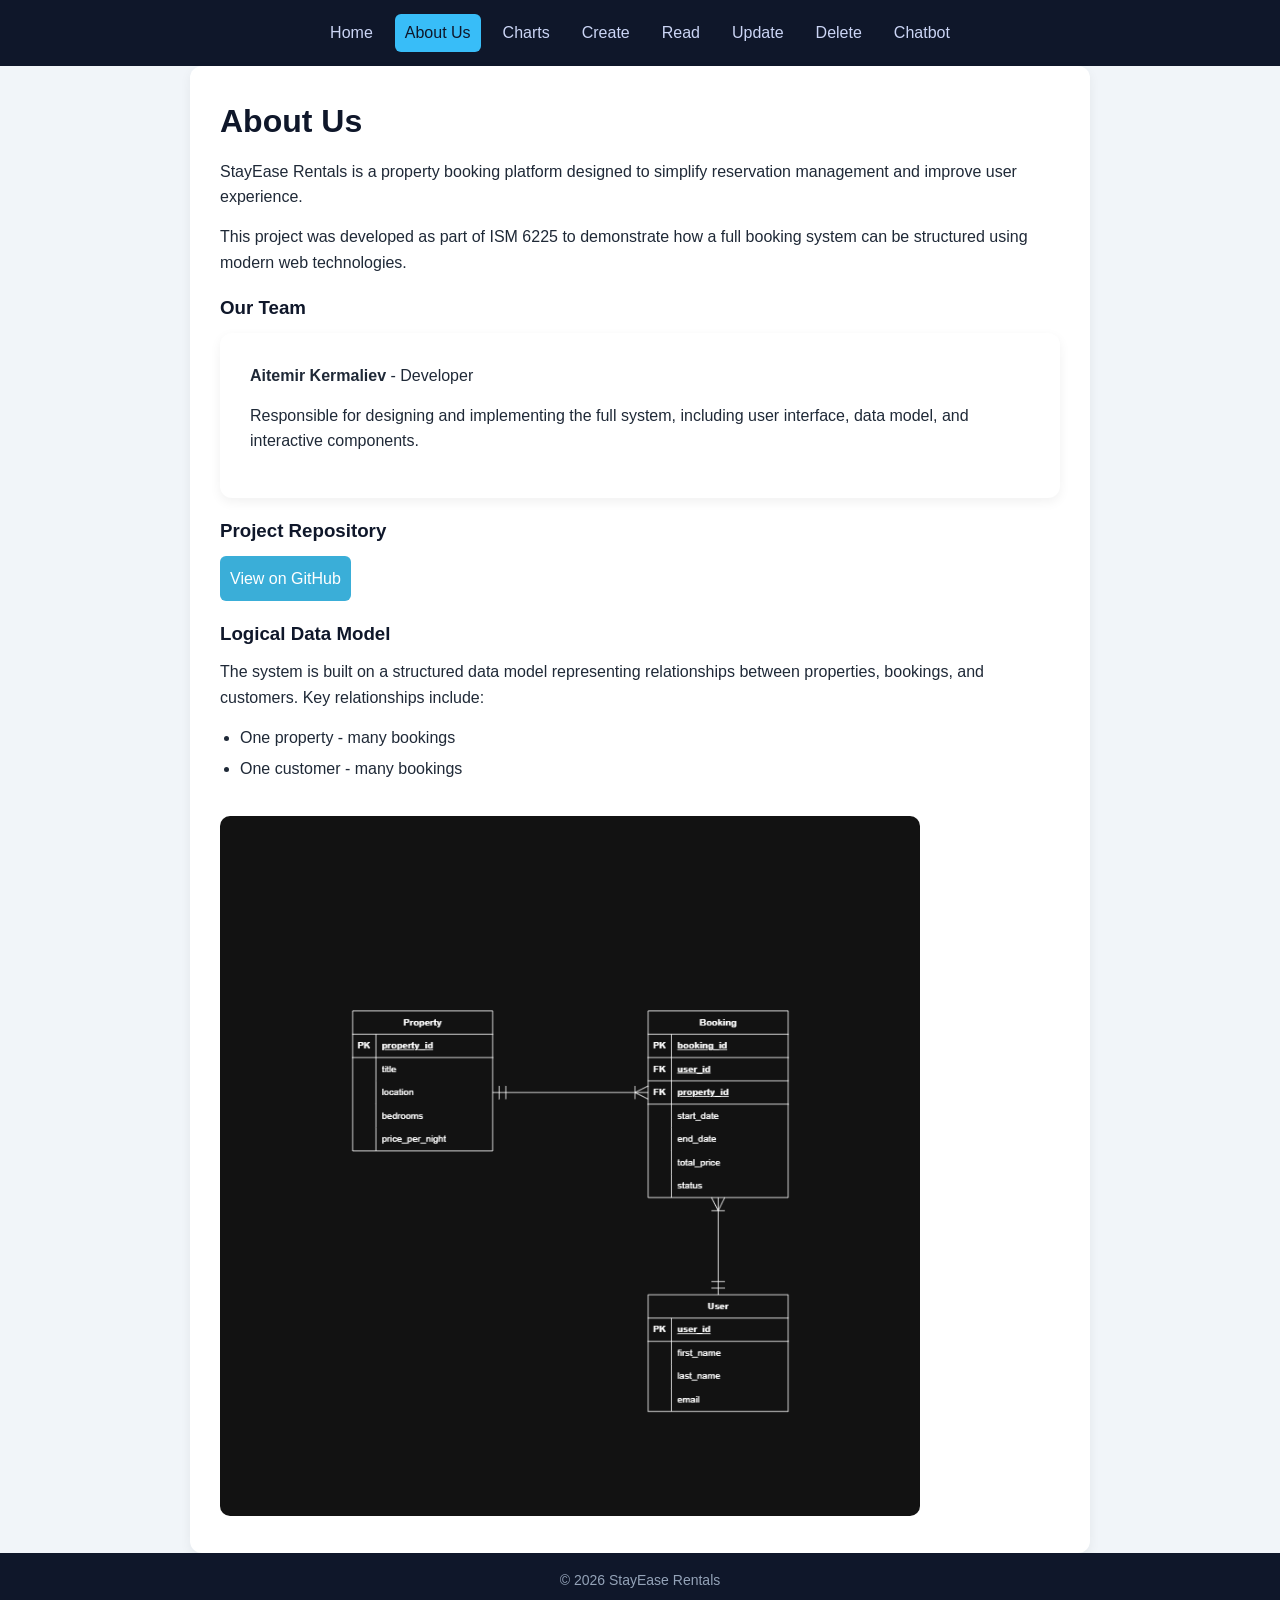
<file: about.html>
<!doctype html>
<html lang="en">
<head>
  <meta charset="UTF-8">
  <meta name="viewport" content="width=device-width, initial-scale=1.0">
  <title>About | Property Booking System</title>
  <link rel="stylesheet" href="css/styles.css">
</head>
<body>
  <header>
    <nav class="navbar" aria-label="Primary Navigation">
      <div class="container">
        <ul class="nav-list">
          <li><a href="index.html">Home</a></li>
          <li><a class="active" aria-current="page" href="about.html">About Us</a></li>
          <li><a href="charts.html">Charts</a></li>
          <li><a href="create.html">Create</a></li>
          <li><a href="read.html">Read</a></li>
          <li><a href="update.html">Update</a></li>
          <li><a href="delete.html">Delete</a></li>
          <li><a href="mybot.html">Chatbot</a></li>
        </ul>
      </div>
    </nav>
  </header>

  <main class="container">
    <div class="card">
      <h1>About Us</h1>
      <p>
        StayEase Rentals is a property booking platform designed to simplify reservation
        management and improve user experience.
      </p>
      <p>
        This project was developed as part of ISM 6225 to demonstrate how a full booking system
        can be structured using modern web technologies.
      </p>

      <h3>Our Team</h3>
      <div class="card">
        <p><strong>Aitemir Kermaliev</strong> - Developer</p>
        <p>
          Responsible for designing and implementing the full system, including user interface,
          data model, and interactive components.
        </p>
      </div>

      <h3>Project Repository</h3>
      <p>
        <a href="https://github.com/akermaliev/property-booking-website" target="_blank" class="button">
          View on GitHub
        </a>
      </p>

      <h3>Logical Data Model</h3>
      <p>
        The system is built on a structured data model representing relationships between
        properties, bookings, and customers. Key relationships include:
      </p>
      <ul>
        <li>One property - many bookings</li>
        <li>One customer - many bookings</li>
      </ul>

      <img src="images/data-model.png" alt="Data Model" class="data-model-image">
    </div>
  </main>

  <footer>
    <div class="container">
      <p>&copy; 2026 StayEase Rentals</p>
    </div>
  </footer>
</body>
</html>
</file>
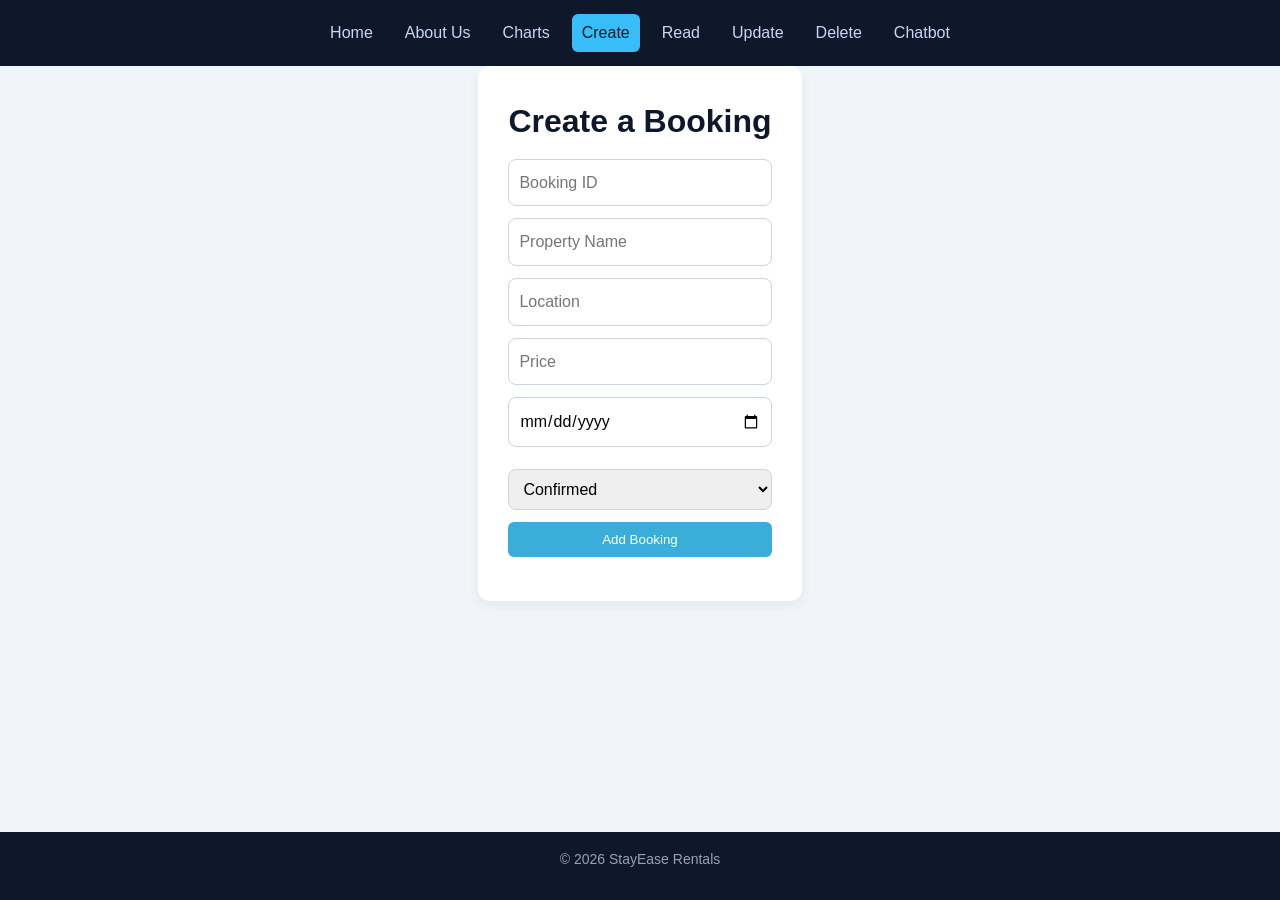
<file: create.html>
<!doctype html>
<html lang="en">
<head>
  <meta charset="UTF-8">
  <meta name="viewport" content="width=device-width, initial-scale=1.0">
  <title>Create Booking | Property Booking System</title>
  <link rel="stylesheet" href="css/styles.css">
</head>
<body>
  <header>
    <nav class="navbar" aria-label="Primary Navigation">
      <div class="container">
        <ul class="nav-list">
          <li><a href="index.html">Home</a></li>
          <li><a href="about.html">About Us</a></li>
          <li><a href="charts.html">Charts</a></li>
          <li><a class="active" aria-current="page" href="create.html">Create</a></li>
          <li><a href="read.html">Read</a></li>
          <li><a href="update.html">Update</a></li>
          <li><a href="delete.html">Delete</a></li>
          <li><a href="mybot.html">Chatbot</a></li>
        </ul>
      </div>
    </nav>
  </header>

  <main class="container">
    <div class="card">
      <h1>Create a Booking</h1>
      <form id="bookingForm">
        <input type="text" placeholder="Booking ID" id="id" required>
        <input type="text" placeholder="Property Name" id="property" required>
        <input type="text" placeholder="Location" id="location" required>
        <input type="number" placeholder="Price" id="price" required>
        <input type="date" id="date" required>

        <select id="status">
          <option>Confirmed</option>
          <option>Pending</option>
          <option>Cancelled</option>
          <option>Completed</option>
        </select>

        <button type="submit" class="button">Add Booking</button>
      </form>

      <p id="successMessage"></p>
    </div>
  </main>

  <footer>
    <div class="container">
      <p>&copy; 2026 StayEase Rentals</p>
    </div>
  </footer>
  <script src="js/create.js"></script>
</body>
</html>
</file>
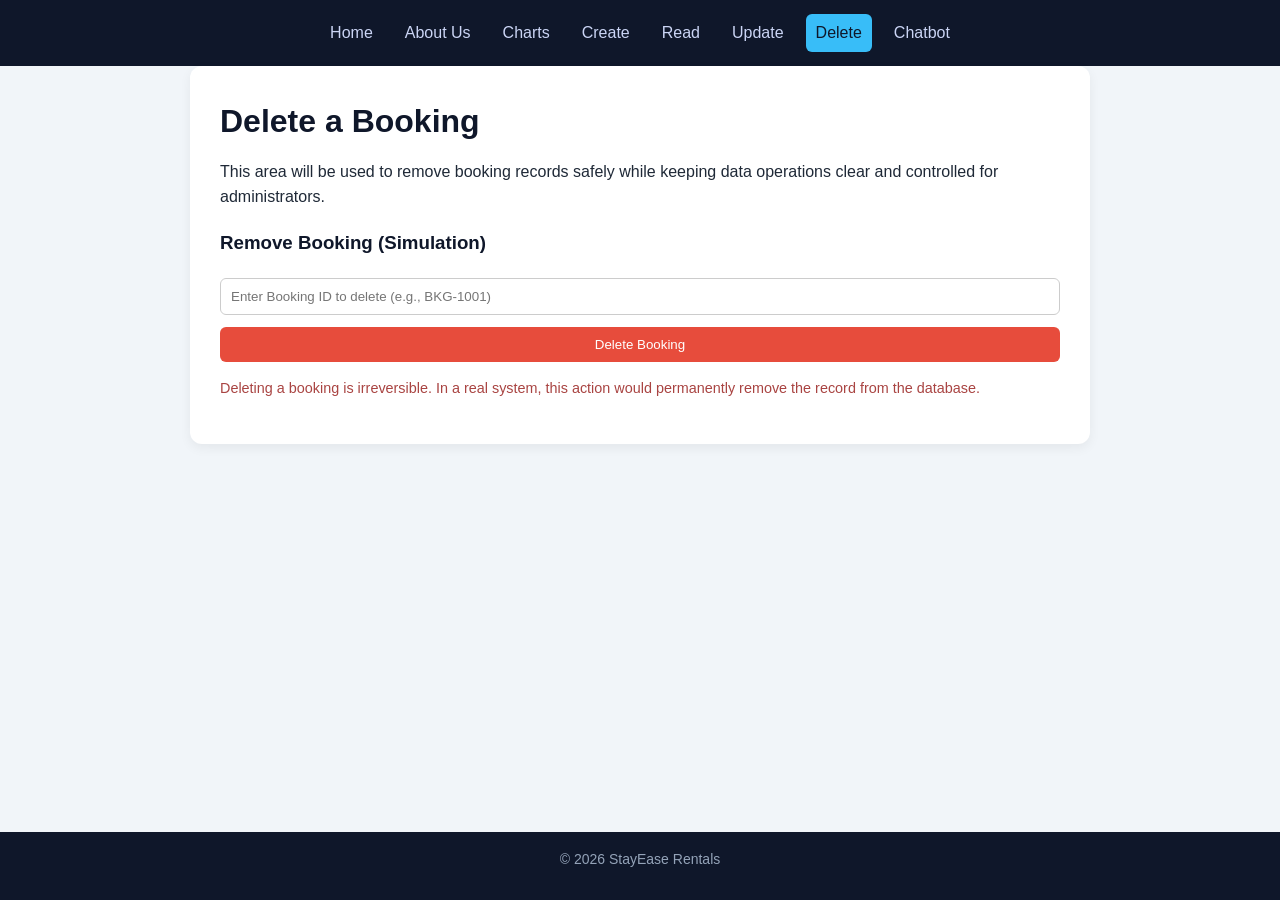
<file: delete.html>
<!doctype html>
<html lang="en">
<head>
  <meta charset="UTF-8">
  <meta name="viewport" content="width=device-width, initial-scale=1.0">
  <title>Delete Booking | Property Booking System</title>
  <link rel="stylesheet" href="css/styles.css">
</head>
<body>
  <header>
    <nav class="navbar" aria-label="Primary Navigation">
      <div class="container">
        <ul class="nav-list">
          <li><a href="index.html">Home</a></li>
          <li><a href="about.html">About Us</a></li>
          <li><a href="charts.html">Charts</a></li>
          <li><a href="create.html">Create</a></li>
          <li><a href="read.html">Read</a></li>
          <li><a href="update.html">Update</a></li>
          <li><a class="active" aria-current="page" href="delete.html">Delete</a></li>
          <li><a href="mybot.html">Chatbot</a></li>
        </ul>
      </div>
    </nav>
  </header>

  <main class="container">
    <div class="card">
      <h1>Delete a Booking</h1>
      <p>
        This area will be used to remove booking records safely while keeping data operations
        clear and controlled for administrators.
      </p>

      <h3>Remove Booking (Simulation)</h3>

      <form class="form">
        <input type="text" placeholder="Enter Booking ID to delete (e.g., BKG-1001)" required>
        <button type="submit" class="button danger">Delete Booking</button>
      </form>

      <p class="warning">
        Deleting a booking is irreversible. In a real system, this action would permanently remove
        the record from the database.
      </p>
    </div>
  </main>

  <footer>
    <div class="container">
      <p>&copy; 2026 StayEase Rentals</p>
    </div>
  </footer>
  <script>
    document.querySelector(".form").addEventListener("submit", function (e) {
      e.preventDefault();
      alert("Delete functionality is simulated. In a real application, this would remove the booking from the system.");
    });
  </script>
</body>
</html>
</file>
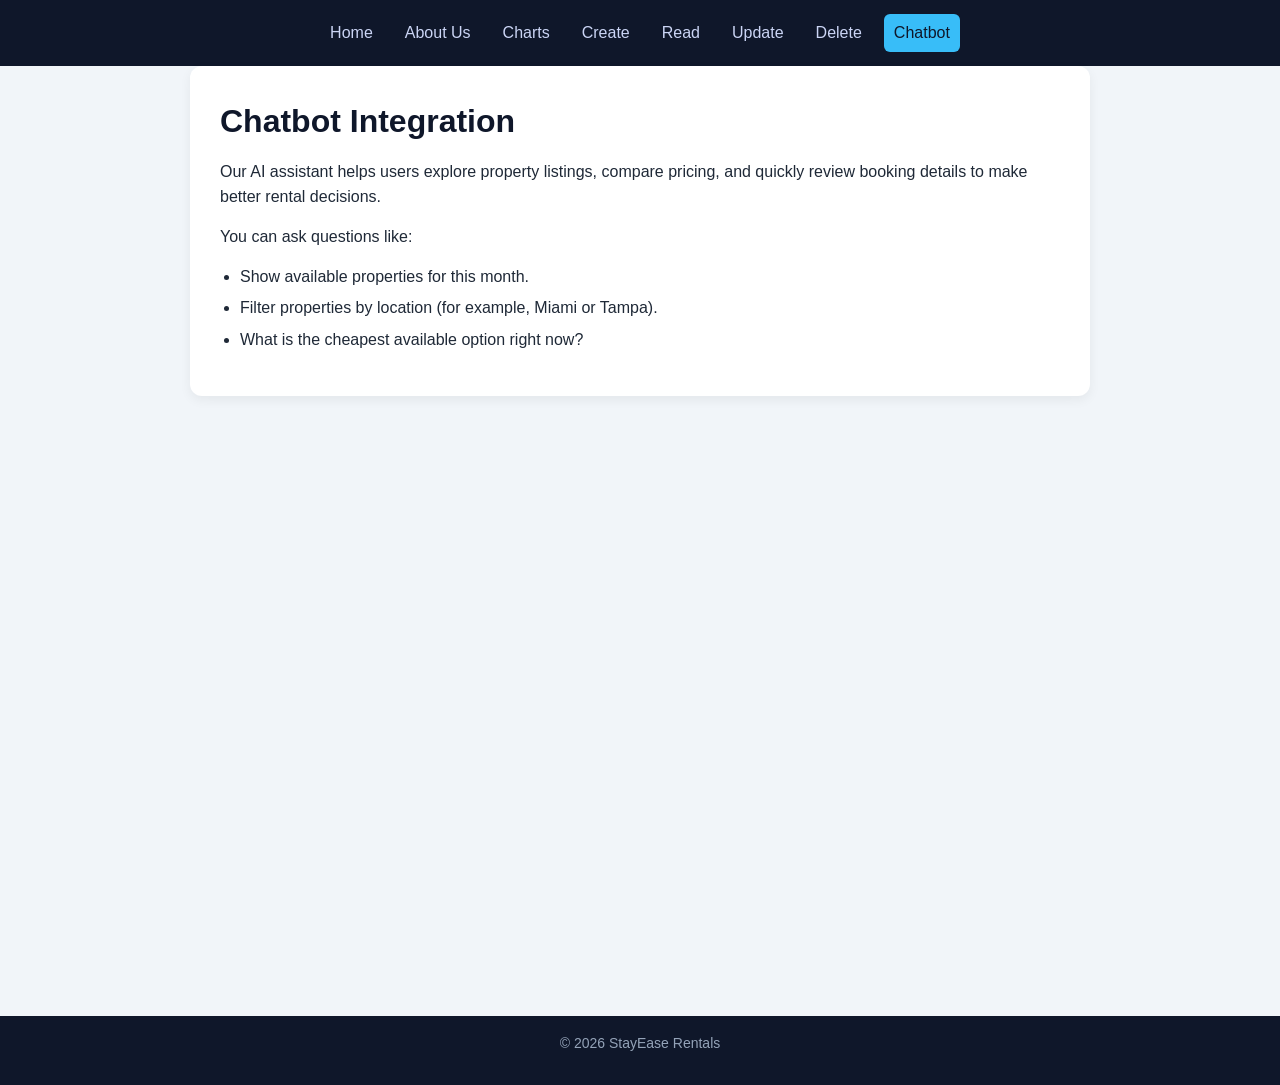
<file: mybot.html>
<!doctype html>
<html lang="en">
<head>
  <meta charset="UTF-8">
  <meta name="viewport" content="width=device-width, initial-scale=1.0">
  <title>Chatbot | Property Booking System</title>
  <link rel="stylesheet" href="css/styles.css">
</head>
<body>
  <header>
    <nav class="navbar" aria-label="Primary Navigation">
      <div class="container">
        <ul class="nav-list">
          <li><a href="index.html">Home</a></li>
          <li><a href="about.html">About Us</a></li>
          <li><a href="charts.html">Charts</a></li>
          <li><a href="create.html">Create</a></li>
          <li><a href="read.html">Read</a></li>
          <li><a href="update.html">Update</a></li>
          <li><a href="delete.html">Delete</a></li>
          <li><a class="active" aria-current="page" href="mybot.html">Chatbot</a></li>
        </ul>
      </div>
    </nav>
  </header>

  <main class="container">
    <div class="card">
      <h1>Chatbot Integration</h1>
      <p>
        Our AI assistant helps users explore property listings, compare pricing, and quickly review
        booking details to make better rental decisions.
      </p>
      <p>You can ask questions like:</p>
      <ul>
        <li>Show available properties for this month.</li>
        <li>Filter properties by location (for example, Miami or Tampa).</li>
        <li>What is the cheapest available option right now?</li>
      </ul>
    </div>
  
    <div id="bp-embedded-webchat" style="width:100%; height:600px; margin-top:20px;"></div>
  
  </main>

  <footer>
    <div class="container">
      <p>&copy; 2026 StayEase Rentals</p>
    </div>
  </footer>
  <script src="https://cdn.botpress.cloud/webchat/v3.6/inject.js"></script>
  <script src="https://files.bpcontent.cloud/2026/04/09/19/20260409195820-N4ZJBVZB.js" defer></script>
</body>
</html>
</file>
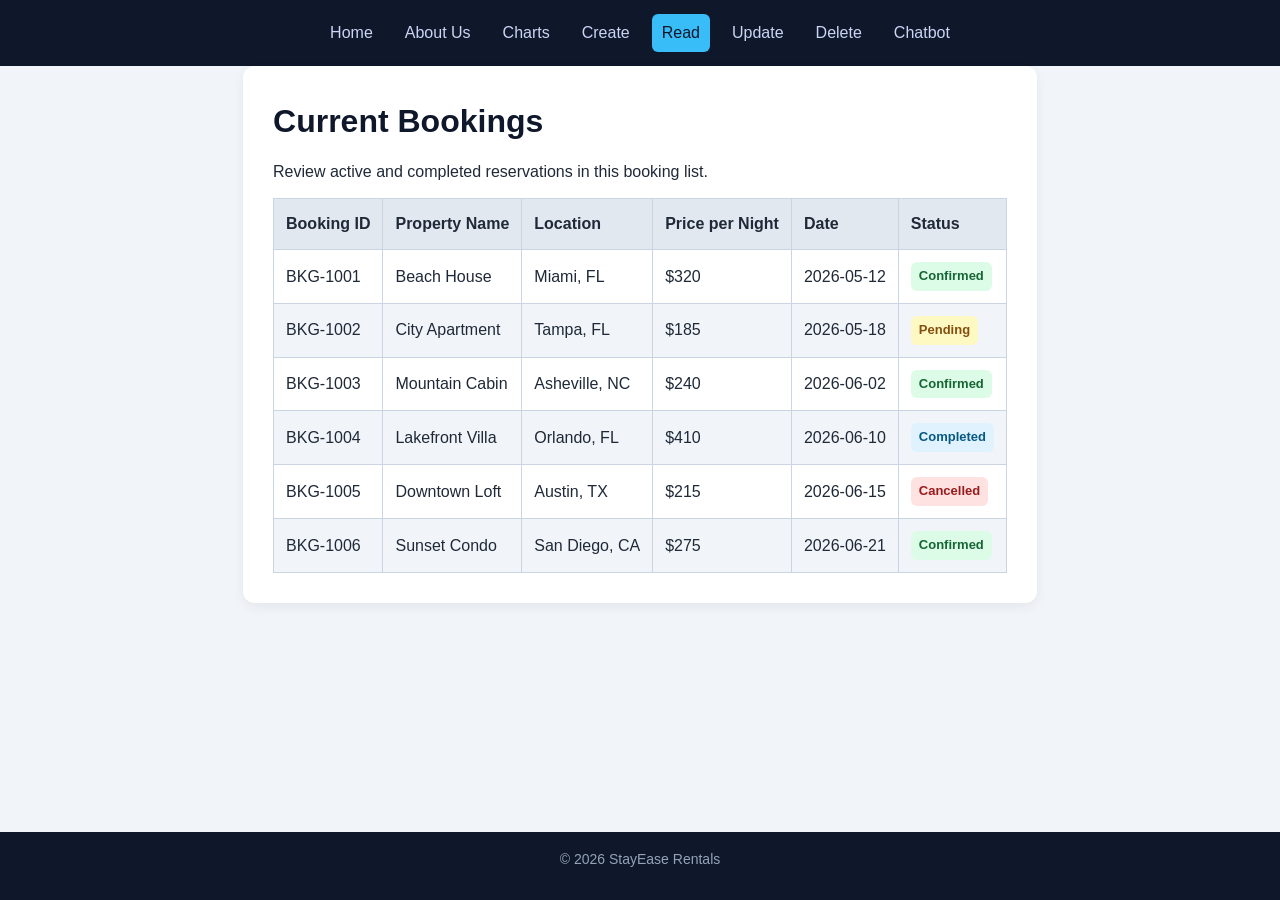
<file: read.html>
<!doctype html>
<html lang="en">
<head>
  <meta charset="UTF-8">
  <meta name="viewport" content="width=device-width, initial-scale=1.0">
  <title>Read Bookings | Property Booking System</title>
  <link rel="stylesheet" href="css/styles.css">
</head>
<body class="read-page">
  <header>
    <nav class="navbar" aria-label="Primary Navigation">
      <div class="container">
        <ul class="nav-list">
          <li><a href="index.html">Home</a></li>
          <li><a href="about.html">About Us</a></li>
          <li><a href="charts.html">Charts</a></li>
          <li><a href="create.html">Create</a></li>
          <li><a class="active" aria-current="page" href="read.html">Read</a></li>
          <li><a href="update.html">Update</a></li>
          <li><a href="delete.html">Delete</a></li>
          <li><a href="mybot.html">Chatbot</a></li>
        </ul>
      </div>
    </nav>
  </header>

  <main class="container">
    <div class="card">
      <h1>Current Bookings</h1>
      <p>
        Review active and completed reservations in this booking list.
      </p>

      <div class="table-container">
        <table>
          <thead>
            <tr>
              <th>Booking ID</th>
              <th>Property Name</th>
              <th>Location</th>
              <th>Price per Night</th>
              <th>Date</th>
              <th>Status</th>
            </tr>
          </thead>
          <tbody>
            <tr>
              <td>BKG-1001</td>
              <td>Beach House</td>
              <td>Miami, FL</td>
              <td>$320</td>
              <td>2026-05-12</td>
              <td><span class="status status-confirmed">Confirmed</span></td>
            </tr>
            <tr>
              <td>BKG-1002</td>
              <td>City Apartment</td>
              <td>Tampa, FL</td>
              <td>$185</td>
              <td>2026-05-18</td>
              <td><span class="status status-pending">Pending</span></td>
            </tr>
            <tr>
              <td>BKG-1003</td>
              <td>Mountain Cabin</td>
              <td>Asheville, NC</td>
              <td>$240</td>
              <td>2026-06-02</td>
              <td><span class="status status-confirmed">Confirmed</span></td>
            </tr>
            <tr>
              <td>BKG-1004</td>
              <td>Lakefront Villa</td>
              <td>Orlando, FL</td>
              <td>$410</td>
              <td>2026-06-10</td>
              <td><span class="status status-completed">Completed</span></td>
            </tr>
            <tr>
              <td>BKG-1005</td>
              <td>Downtown Loft</td>
              <td>Austin, TX</td>
              <td>$215</td>
              <td>2026-06-15</td>
              <td><span class="status status-cancelled">Cancelled</span></td>
            </tr>
            <tr>
              <td>BKG-1006</td>
              <td>Sunset Condo</td>
              <td>San Diego, CA</td>
              <td>$275</td>
              <td>2026-06-21</td>
              <td><span class="status status-confirmed">Confirmed</span></td>
            </tr>
          </tbody>
        </table>
      </div>
    </div>
  </main>

  <footer>
    <div class="container">
      <p>&copy; 2026 StayEase Rentals</p>
    </div>
  </footer>
</body>
</html>
</file>
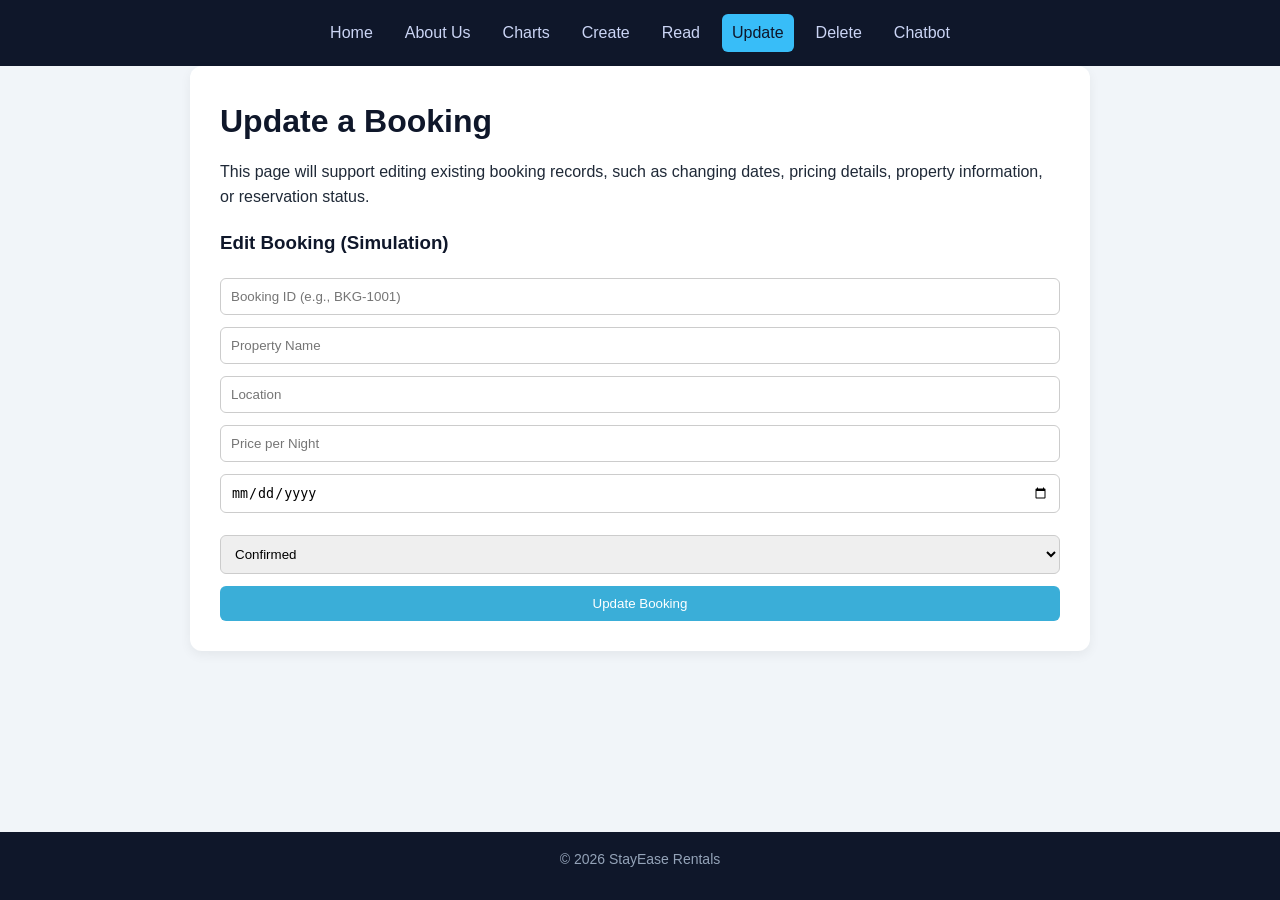
<file: update.html>
<!doctype html>
<html lang="en">
<head>
  <meta charset="UTF-8">
  <meta name="viewport" content="width=device-width, initial-scale=1.0">
  <title>Update Booking | Property Booking System</title>
  <link rel="stylesheet" href="css/styles.css">
</head>
<body>
  <header>
    <nav class="navbar" aria-label="Primary Navigation">
      <div class="container">
        <ul class="nav-list">
          <li><a href="index.html">Home</a></li>
          <li><a href="about.html">About Us</a></li>
          <li><a href="charts.html">Charts</a></li>
          <li><a href="create.html">Create</a></li>
          <li><a href="read.html">Read</a></li>
          <li><a class="active" aria-current="page" href="update.html">Update</a></li>
          <li><a href="delete.html">Delete</a></li>
          <li><a href="mybot.html">Chatbot</a></li>
        </ul>
      </div>
    </nav>
  </header>

  <main class="container">
    <div class="card">
      <h1>Update a Booking</h1>
      <p>
        This page will support editing existing booking records, such as changing dates,
        pricing details, property information, or reservation status.
      </p>

      <h3>Edit Booking (Simulation)</h3>

      <form class="form">
        <input type="text" placeholder="Booking ID (e.g., BKG-1001)" required>
        <input type="text" placeholder="Property Name">
        <input type="text" placeholder="Location">
        <input type="number" placeholder="Price per Night">
        <input type="date">

        <select>
          <option>Confirmed</option>
          <option>Pending</option>
          <option>Completed</option>
          <option>Cancelled</option>
        </select>

        <button type="submit" class="button">Update Booking</button>
      </form>
    </div>
  </main>

  <footer>
    <div class="container">
      <p>&copy; 2026 StayEase Rentals</p>
    </div>
  </footer>
  <script>
    document.querySelector(".form").addEventListener("submit", function (e) {
      e.preventDefault();
      alert("Update functionality is simulated in this demo. In a full system, this would modify an existing booking record.");
    });
  </script>
</body>
</html>
</file>
<file: css/styles.css>
*,
*::before,
*::after {
  margin: 0;
  padding: 0;
  box-sizing: border-box;
}

html,
body {
  height: 100%;
}

body {
  font-family: Arial, sans-serif;
  line-height: 1.6;
  color: #1f2937;
  background-color: #f1f5f9;
  display: flex;
  flex-direction: column;
}

.container {
  max-width: 900px;
  /*padding: 20px;*/
}
@media (min-width: 769px) {
  .container {
    margin: 0 auto;
  }
}

header {
  background-color: #0f172a;
}

.navbar .container {
  margin: 0 auto;
}

footer .container {
  margin: 0 auto;
}

.nav-list {
  list-style: none;
  display: flex;
  flex-wrap: wrap;
  justify-content: center;
  gap: 12px;
}

.nav-list li a {
  white-space: nowrap;
}

.navbar {
  background-color: #0f172a;
  padding: 14px 24px;
  display: flex;
  justify-content: center;
}

.navbar a {
  display: inline-block;
  color: #cbd5f5;
  text-decoration: none;
  font-weight: 500;
  padding: 6px 10px;
  border-radius: 6px;
  transition: background-color 0.2s ease, color 0.2s ease;
}

.navbar a:hover {
  background-color: rgba(255, 255, 255, 0.08);
  color: #ffffff;
}

.navbar a.active {
  background-color: #38bdf8;
  color: #0f172a;
}

main {
  flex: 1;
}

h1,
h2 {
  color: #0f172a;
  margin-bottom: 12px;
}

p {
  margin-bottom: 14px;
}

.hero {
  background: #ffffff;
  padding: 40px;
  border-radius: 12px;
  box-shadow: 0 4px 12px rgba(0, 0, 0, 0.06);
  text-align: center;
}

.hero h1 {
  font-size: 32px;
  margin-bottom: 16px;
}

.hero p {
  font-size: 16px;
  color: #475569;
}

.hero-content {
  text-align: left;
  max-width: 600px;
  margin: 0 auto;
}

.hero-content ul {
  padding-left: 20px;
}

.hero-content li {
  margin-bottom: 6px;
}

.hero ul,
.card ul {
  margin: 0 0 14px 20px;
}

.hero li,
.card li {
  margin-bottom: 6px;
}

.card {
  background: #ffffff;
  padding: 30px;
  border-radius: 12px;
  box-shadow: 0 4px 12px rgba(0, 0, 0, 0.06);
  width: 100%;
  overflow: hidden;
  max-width: 900px;
  margin: 0 auto;
}

h3 {
  color: #0f172a;
  margin: 18px 0 10px;
}

.button {
  display: inline-block;
  padding: 10px;
  border: none;
  border-radius: 6px;
  background-color: #3aaed8;
  color: white;
  cursor: pointer;
  text-decoration: none;
}

.button:hover {
  background-color: #2d8bb3;
}

.button.danger {
  background-color: #e74c3c;
}

.button.danger:hover {
  background-color: #c0392b;
}

.form {
  display: flex;
  flex-direction: column;
  gap: 12px;
  margin-top: 20px;
}

.form input,
.form select {
  padding: 10px;
  border-radius: 6px;
  border: 1px solid #ccc;
}

.warning {
  margin-top: 15px;
  color: #a94442;
  font-size: 0.9rem;
}

.hero-image {
  width: 100%;
  max-width: 600px;
  margin-top: 20px;
  border-radius: 10px;
}

.data-model-image {
  width: 100%;
  max-width: 700px;
  margin-top: 20px;
  border-radius: 10px;
}

.charts-page .dashboard {
  display: grid;
  grid-template-columns: 2fr 1fr;
  gap: 20px;
  margin-top: 20px;
}

.charts-page .chart-full {
  grid-column: 1 / -1;
  height: 350px;
  max-width: 100%;
}

.charts-page .chart-half {
  height: 300px;
  max-width: 100%;
}

.charts-page .chart-wrapper {
  max-width: 100%;
  width: 100%;
  height: 100%;
}

.charts-page .chart-full canvas,
.charts-page .chart-half canvas {
  width: 100% !important;
  height: auto !important;
}

.charts-page .pie-container {
  display: flex;
  justify-content: center;
  align-items: center;
}

.charts-page .pie-container canvas {
  max-width: 300px;
  height: auto !important;
}

@media (max-width: 768px) {
  .charts-page .dashboard {
    grid-template-columns: 1fr;
  }

  .charts-page .chart-full {
    height: 280px;
  }

  .charts-page .chart-half {
    height: 250px;
  }

  .bpWebchat {
    width: 90% !important;
    right: 5% !important;
    left: 5% !important;
  }
}

select {
  margin-top: 10px;
  padding: 6px;
  border-radius: 6px;
}

#bookingForm {
  display: grid;
  gap: 12px;
}

#bookingForm input,
#bookingForm select {
  width: 100%;
  border: 1px solid #cbd5e1;
  border-radius: 8px;
  padding: 10px;
  font: inherit;
}

#successMessage {
  margin-top: 12px;
  color: #166534;
  font-weight: 600;
}

.status {
  font-weight: 600;
  padding: 4px 8px;
  border-radius: 6px;
  font-size: 13px;
  display: inline-block;
}

.status-confirmed {
  background-color: #dcfce7;
  color: #166534;
}

.status-pending {
  background-color: #fef9c3;
  color: #854d0e;
}

.status-cancelled {
  background-color: #fee2e2;
  color: #991b1b;
}

.status-completed {
  background-color: #e0f2fe;
  color: #075985;
}

.read-page table {
  width: max-content;
  min-width: 700px;
  border-collapse: collapse;
  background-color: #ffffff;
}

.table-container {
  width: 100%;
  overflow-x: auto;
  display: block;
}

.read-page thead {
  background-color: #e2e8f0;
}

.read-page th,
.read-page td {
  border: 1px solid #cbd5e1;
  padding: 0.75rem;
  text-align: left;
}

.read-page tbody tr:nth-child(even) {
  background-color: #f1f5f9;
}

footer {
  text-align: center;
  padding: 16px;
  background-color: #0f172a;
  color: #94a3b8;
  font-size: 14px;
}
</file>
